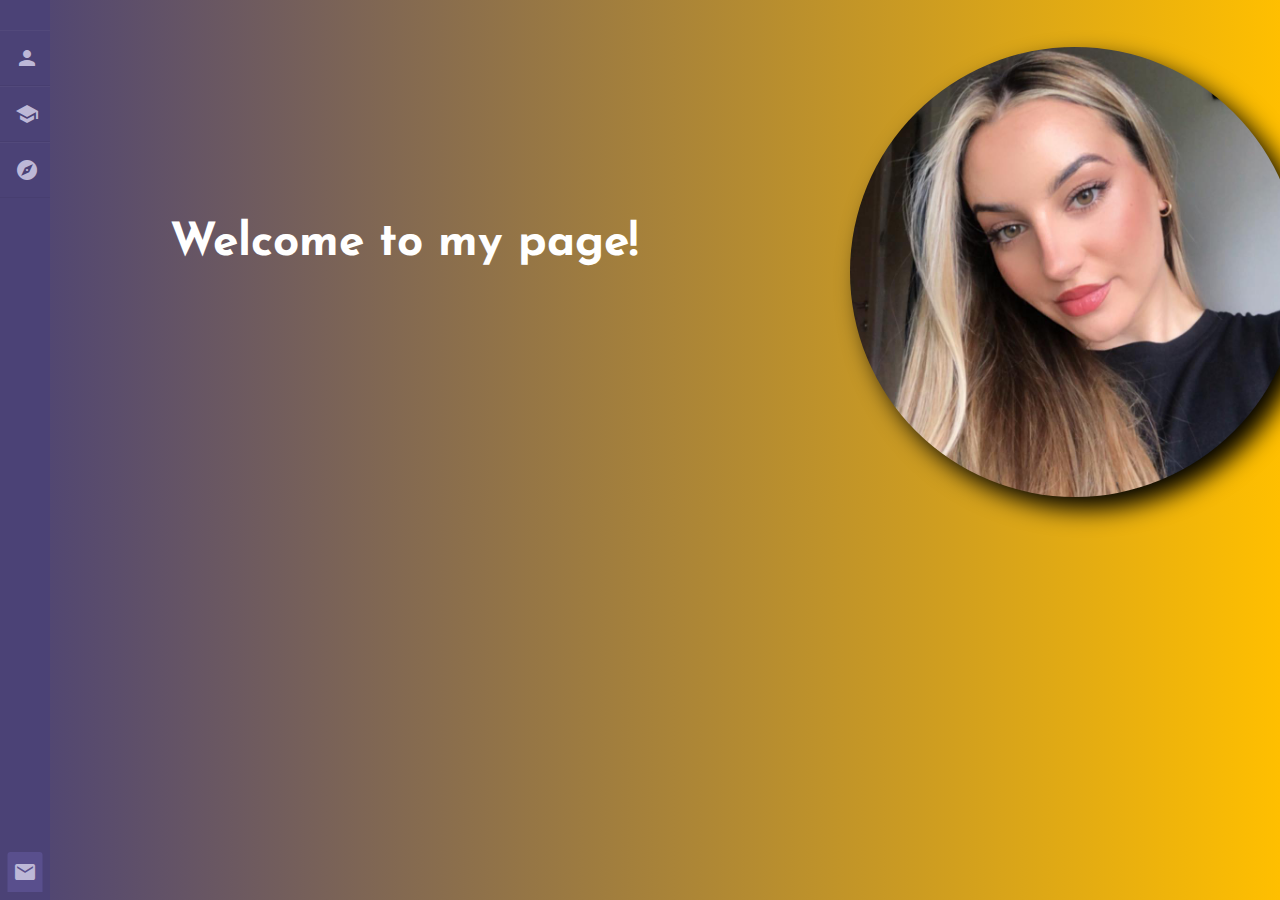
<file: index.html>
<!DOCTYPE html>
<html lang="en">
<head>
    <meta charset="UTF-8">
    <title>Personal WebSite</title>
    <link rel="stylesheet" href="stilprva.css">
    <link href="https://fonts.googleapis.com/icon?family=Material+Icons"
          rel="stylesheet">
</head>
<body>
<div class="meni" >
    <div class="strana" >
        <ul>
            <li><a href="prva.html" class="material-icons">person</a></li>
            <li><a href="education.html" class="material-icons">school</a></li>
            <li><a href="hobbies.html" class="material-icons">explore</a></li>
        </ul>
        <div class="kontakt">
            <li> <a href="mailto:anjamaksimovska@gmail.com" class="material-icons"> mail </a></li>
        </div>
    </div>
</div>

<div class="glaven">
    <span> Welcome to my page!</span>
    <br/>
    <img src="anja.jpg" id="slika">
</div>
</body>
</html>
</file>
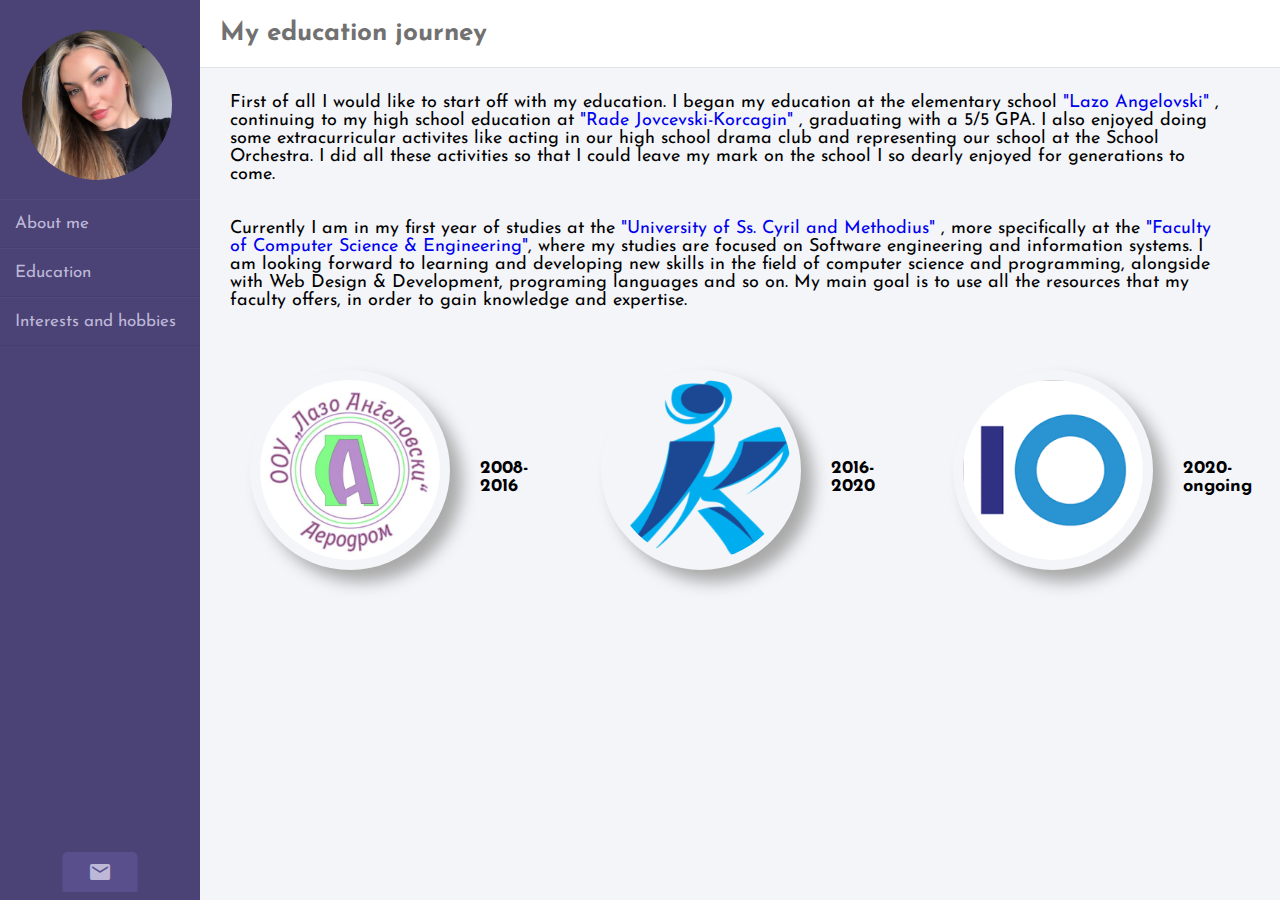
<file: education.html>
<!DOCTYPE html>
<html lang="en">
<head>
    <meta charset="UTF-8">
    <title>Personal WebSite</title>
    <link rel="stylesheet" href="stil.css">
    <link href="https://fonts.googleapis.com/icon?family=Material+Icons"
          rel="stylesheet">
</head>
<body>
<div class="meni">
    <div class="strana">
        <a href="pocetna.html"> <img src="anja.jpg" class="slika"></a>
        <ul>
            <li><a href="prva.html">About me</a></li>
            <li><a href="education.html">Education</a></li>
            <li><a href="hobbies.html">Interests and hobbies</a></li>
        </ul>
        <div class="kontakt">
            <li> <a href="mailto:anjamaksimovska@gmail.com" class="material-icons"> mail </a></li>
        </div>
    </div>
    <div class="glaven">
        <h3> My education journey</h3>
        <br/>
        <div id="education"> First of all I would like to start off with my education. I began my education at the elementary school <a href="http://oulazoangelovski.com.mk/"> "Lazo Angelovski" </a>, continuing to my high school education at <a href="https://rjk.edu.mk/"> "Rade Jovcevski-Korcagin" </a>, graduating with a 5/5 GPA.
            I also enjoyed doing some extracurricular activites like acting in our high school drama club and representing our school at the School Orchestra. I did all these activities so that I could leave my mark on the school I so dearly enjoyed for generations to come.
            <br/>
            <br/>
            <br/>
            Currently I am in my first year of studies at the <a href="http://www.ukim.edu.mk/en_index.php"> "University of Ss. Cyril and Methodius" </a>,
            more specifically at the <a href="https://www.finki.ukim.mk/en"> "Faculty of Computer Science & Engineering"</a>,
            where my studies are focused on Software engineering and information systems.
            I am looking forward to learning and developing new skills in the field of computer science and programming,
            alongside with Web Design & Development, programing languages and so on. My main goal is to use all the resources that my faculty offers, in order to gain knowledge and expertise.
        </div>
        <div class="fotki">
            <a href="http://oulazoangelovski.com.mk/"> <img id="lazo" src="lazo.jpg"></a>
            <div id="godini"> 2008-2016</div>
            <a href="https://rjk.edu.mk/"> <img id="rjk" src="korcagin.png"> </a>
            <div id="godini">2016-2020</div>
            <a href="https://www.finki.ukim.mk/en">  <img id="finki"src="finki_59_0.png"> </a>
            <div id="godini">2020-ongoing</div>
        </div>
</div>
</body>
</html>
</file>
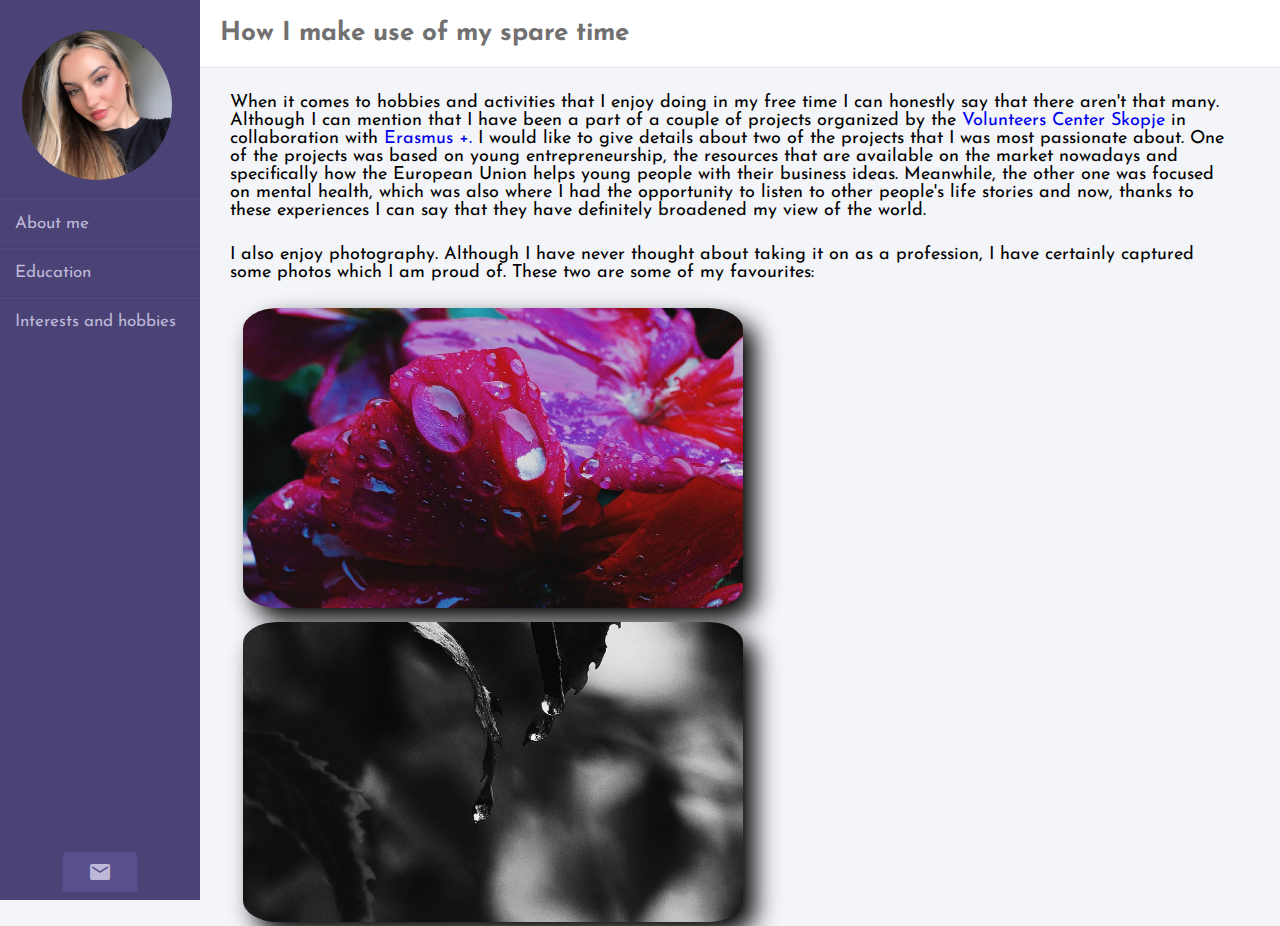
<file: hobbies.html>
<!DOCTYPE html>
<html lang="en">
<head>
    <meta charset="UTF-8">
    <title>Personal WebSite</title>
    <link rel="stylesheet" href="stil.css">
    <link href="https://fonts.googleapis.com/icon?family=Material+Icons"
          rel="stylesheet">
</head>
<body>
<div class="meni">
    <div class="strana">
        <a href="pocetna.html"> <img src="anja.jpg" class="slika"></a>
        <ul>
            <li><a href="prva.html">About me</a></li>
            <li><a href="education.html">Education</a></li>
            <li><a href="hobbies.html">Interests and hobbies</a></li>
        </ul>
        <div class="kontakt">
            <li> <a href="mailto:anjamaksimovska@gmail.com" class="material-icons"> mail </a></li>
        </div>
    </div>
    <div class="glaven">
        <h3> How I make use of my spare time</h3>
        <br/>

        <div id="hobbies">When it comes to hobbies and activities that I enjoy doing in my free time I can honestly say that
            there aren't that many. Although I can mention that I have been a part of a couple of projects organized by the <a href="https://vcs.org.mk/"> Volunteers Center Skopje </a> in collaboration with <a href="https://ec.europa.eu/programmes/erasmus-plus/node_en">Erasmus +.</a>
            I would like to give details about two of the projects that I was most passionate about. One of the projects was based on young entrepreneurship, the resources that are available on the market nowadays and specifically how the European Union helps young people with their business ideas.
            Meanwhile, the other one was focused on mental health, which was also where I had the opportunity to listen to other people's life stories and now, thanks to these experiences I can say that they have definitely broadened my view of the world.
        </div>
        <br/>
        <div id="hobbies">I also enjoy photography. Although I have never thought about taking it on as a profession, I have certainly captured some photos which I am proud of. These two are some of my favourites:

        </div>
        <br/>
        <img src="flower.jpg" id="kolaz">
        <img src="dozd.jpg" id="kolaz">
        <br/>
    </div>
</body>
</html>
</file>
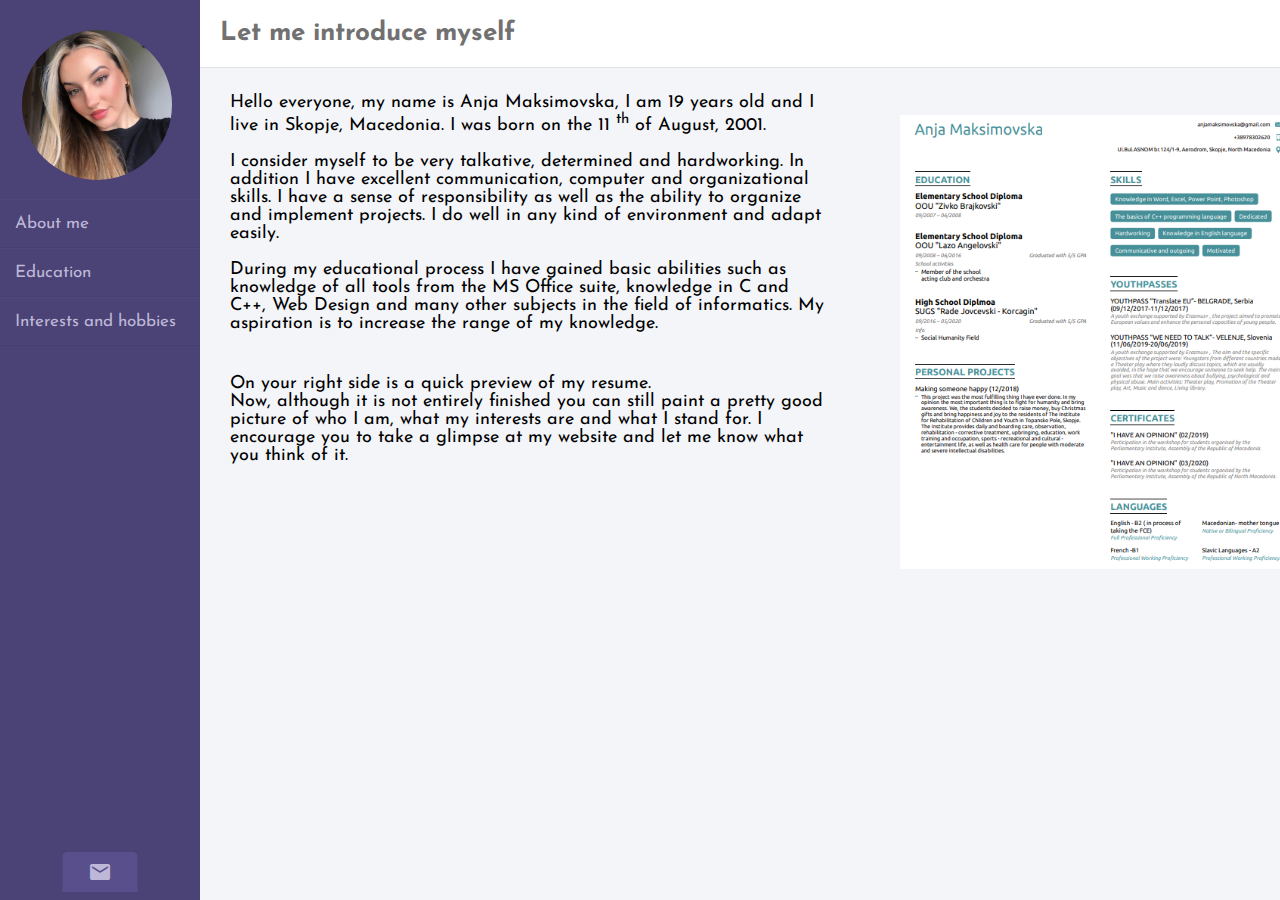
<file: prva.html>
<!DOCTYPE html>
<html lang="en">
<head>
    <meta charset="UTF-8">
    <title>Personal WebSite</title>
    <link rel="stylesheet" href="stil.css">
    <link href="https://fonts.googleapis.com/icon?family=Material+Icons"
          rel="stylesheet">
</head>
<body>
<div class="meni">
    <div class="strana">
        <a href="pocetna.html"> <img src="anja.jpg" class="slika"></a>
        <ul>
       <li><a href="prva.html">About me</a></li>
        <li><a href="education.html">Education</a></li>
            <li><a href="hobbies.html">Interests and hobbies</a></li>
        </ul>
        <div class="kontakt">
            <li> <a href="mailto:anjamaksimovska@gmail.com" class="material-icons"> mail </a></li>
        </div>
    </div>
    <div class="glaven">
        <h3> Let me introduce myself</h3>
        <br/>
        <div id="about_me">Hello everyone, my name is Anja Maksimovska, I am 19 years old  and I live in Skopje, Macedonia. I was born on the 11 <sup>th</sup> of August, 2001.
            
            <br/> <br/>I consider myself to be very talkative, determined and hardworking.
            In addition I have excellent communication, computer and organizational skills. I have a sense of responsibility as well as the ability to organize and implement
            projects. I do well in any kind of environment and adapt easily. <br/> <br/>During my educational process I have gained basic abilities such as
             knowledge of all tools from the MS Office suite, knowledge in C and C++, Web Design and many other subjects in the field of informatics. My aspiration is to increase the range of my knowledge.
        </div>
        <br/>
        <br/>
        <br/>
        <div id="about_me">
            On your right side  is a quick preview of my resume.
            <br/> Now, although it is not entirely finished you can still paint a pretty good picture of who I am, what my interests are and what I stand for. I encourage you to take a glimpse at my website and let me know what you think of it.
            <img src="rezime.png" id="rezime">
        </div>

    </div>
</div>
</body>
</html>
</file>
<file: stilprva.css>
@import url('https://fonts.googleapis.com/css?family=Josefin+Sans&display=swap');

*{
    margin: 0;
    padding: 0;
    box-sizing: border-box;
    list-style: none;
    text-decoration: none;
    font-family: 'Josefin Sans' , sans-serif;
}

body{
    background: linear-gradient(to right, #4b4276 0%, #ffbf00 100%);
}
.meni{
    display: flex;
    position: relative;
}
.meni .strana{
    position: fixed;
    width: 50px;
    height: 100%;
    background: #4b4276;
    padding: 30px 0;
}
.meni .strana ul li{
    padding: 15px;
    border-bottom: 1px solid rgba(0,0,0,0.05);
    border-top: 1px solid rgba(225,225,225,0.05);
}
.meni .strana ul li a{
    color: #bdb8d7;
    display: block;
}
.meni .strana ul li:hover{
    background: #594f8d;
}
.meni .strana ul li:hover a{
    color: #fff;
}
.meni .strana .kontakt {
    position: absolute;
    bottom: 0;
    left: 50%;
    transform: translateX(-50%);
    display: flex;
    font-size: 18px;
}

.meni .strana .kontakt a{
    display: block;
    width: 35px;
    background: #594f8d;
    height: 40px;
    line-height: 40px;
    text-align: center;
    margin: 0 5px;
    color: #bdb8d7;
    border-top-right-radius: 3px;
    border-top-left-radius: 3px;
    margin-bottom: 8px;
}

.meni .strana .kontakt:hover a{
    color: #fff;
}
.meni .glaven{
    width: 100%;
    margin-left: 200px;
}
.glaven #slika{
    width: 450px;
    height: 450px;
    border-radius: 50%;
    margin-left: 850px;
    margin-top: -220px;
    filter: drop-shadow(.75em .75em .75em);
}

.glaven span{
    display: inline-block;
    margin-left: 170px;
    position: center;
    font-size: 46px;
    font-weight: bold;
    margin-top: 220px;
    color: #ffffff;
}
</file>
<file: stil.css>
@import url('https://fonts.googleapis.com/css?family=Josefin+Sans&display=swap');

*{
    margin: 0;
    padding: 0;
    box-sizing: border-box;
    list-style: none;
    text-decoration: none;
    font-family: 'Josefin Sans' , sans-serif;
}
body{
    background: #f3f5f9;
}
.meni{
    display: flex;
    position: relative;
}
.meni .strana{
    position: fixed;
    width: 200px;
    height: 100%;
    background: #4b4276;
    padding: 30px 0;
}
.meni .strana .slika{
    width:150px;
    height:150px;
    margin-left: 22px;
    border-radius: 50%;
    margin-bottom: 15px;
}

.meni .strana ul li{
    padding: 15px;
    border-bottom: 1px solid rgba(0,0,0,0.05);
    border-top: 1px solid rgba(225,225,225,0.05);
    font-size: 17px;
}

.meni .strana ul li a{
    color: #bdb8d7;
    display: block;
}
.meni .strana ul li:hover{
    background: #594f8d;
}
.meni .strana ul li:hover a{
    color: #fff;
}
.meni .strana .kontakt {
    position: absolute;
    bottom: 0;
    left: 50%;
    transform: translateX(-50%);
    display: flex;
    font-size: 18px;
}

.meni .strana .kontakt a{
    display: block;
    width: 75px;
    background: #594f8d;
    height: 40px;
    line-height: 40px;
    text-align: center;
    margin: 0 5px;
    color: #bdb8d7;
    border-top-right-radius: 5px;
    border-top-left-radius: 5px;
    margin-bottom: 8px;
}
.meni .strana .kontakt:hover a{
    color: #fff;
}

.meni .glaven{
    width: 100%;
    margin-left: 200px;
}

.meni .glaven h3{
    padding: 20px;
    background: #fff;
    color: #717171;
    border-bottom: 1px solid #e0e4e8;
    font-size: 26px;
    font-weight: bold;
}

#about_me, #education, #hobbies{
    margin-left: 30px;
    margin-top: 10px;
    font-size: 17px;
    margin-right: 50px;
}
#kraj{
    margin-left: 30px;
    margin-top: 25px;
    font-size: 18px;
    margin-right: 50px;
}
.fotki{
    display: inline-flex;
}
#lazo, #finki, #rjk{
    width: 200px;
    height: 200px;
    border-radius: 50%;
    display: inline-flex;
    padding: 10px;
    margin-left: 50px;
    margin-top: 60px;
    box-shadow: .75em .75em 1em;
    color: darkgray;
}

#godini{
    margin-top: 150px;
    margin-left: 30px;
    font-size: 18px;
    font-weight: bold;
}

#education, #hobbies, #about_me{
    font-size: 18px;
}

#kolaz{
    width: 500px;
    height: 300px;
    margin-left: 43px;
    display: inline-flex;
    margin-top: 10px;
    border-radius: 7%;
    filter: drop-shadow(.75em .75em .75em);
}

#about_me{
    display: inline-block;
    width:600px;
}

#rezime{
    width:400px;
    display: inline-block;
    margin-left: 670px;
    margin-top: -350px;
}

#rezime:hover{
    transform: scale(1.3);
}
</file>
